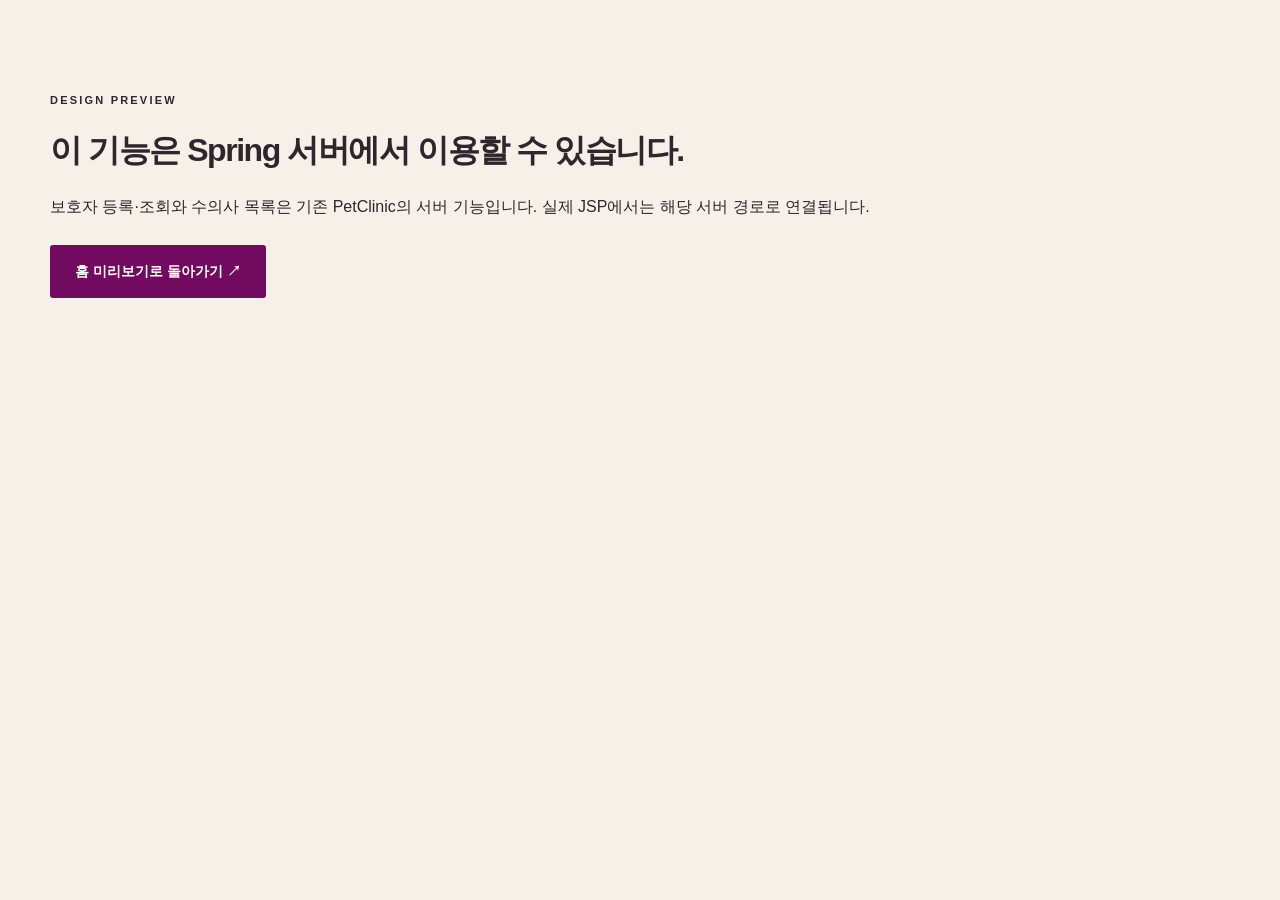
<file: src/main/webapp/preview-info.html>
<!doctype html><html lang="ko"><meta charset="utf-8"><meta name="viewport" content="width=device-width,initial-scale=1"><title>미리보기 안내</title><link rel="stylesheet" href="resources/css/mission.css"><main class="wrap section"><p class="eyebrow">DESIGN PREVIEW</p><h1>이 기능은 Spring 서버에서 이용할 수 있습니다.</h1><p>보호자 등록·조회와 수의사 목록은 기존 PetClinic의 서버 기능입니다. 실제 JSP에서는 해당 서버 경로로 연결됩니다.</p><a class="button plum" href="index.html">홈 미리보기로 돌아가기 ↗</a></main></html>
</file>
<file: src/main/webapp/resources/css/mission.css>
:root{--plum:#430636;--purple:#720b60;--cream:#f6f0e9;--mint:#b7ded7;--ink:#31252d;--line:#d9cfcf}*{box-sizing:border-box}html{scroll-behavior:smooth;scroll-padding-top:24px}body{margin:0;background:var(--cream);color:var(--ink);font-family:'Noto Sans KR',Arial,sans-serif;font-size:16px;line-height:1.75}a{color:inherit;text-decoration:none}a:hover{text-decoration:none}button,input,select,textarea{font:inherit}button,a{-webkit-tap-highlight-color:transparent}button{cursor:pointer}a:focus-visible,button:focus-visible{outline:3px solid #11a796;outline-offset:5px}img{max-width:100%;display:block}h1,h2,h3,p{margin-top:0}h1,h2,h3{line-height:1.3;letter-spacing:-.045em}h2{font-size:42px;font-weight:700;margin-bottom:24px}h3{font-size:25px;font-weight:700}p{margin-bottom:24px}.wrap{width:min(1180px,calc(100% - 96px));margin:auto}.eyebrow{font-size:11px;font-weight:700;letter-spacing:.2em;line-height:1.5;margin-bottom:21px}.button{display:inline-flex;gap:28px;align-items:center;justify-content:space-between;min-height:53px;padding:13px 24px;font-size:14px;font-weight:700;border:1px solid transparent;border-radius:3px;transition:background .2s,transform .2s}.button:hover{transform:translateY(-2px)}.button span{font-size:21px;line-height:1}.light{background:#fff;color:var(--plum)}.light:hover{background:var(--mint);color:var(--plum)}.plum{background:var(--purple);color:#fff}.plum:hover{background:var(--plum);color:#fff}.small{min-height:44px;padding:10px 18px;font-size:13px}.text-link{font-weight:700;font-size:14px;border-bottom:1px solid currentColor;padding-bottom:5px}.skip-link{position:fixed;top:-70px;left:20px;z-index:100;padding:12px;background:white;color:var(--plum)}.skip-link:focus{top:10px}.site-header{position:relative;background:var(--plum);color:white;z-index:10}.page-home .site-header{position:absolute;inset:0 0 auto;background:transparent}.header-inner{width:calc(100% - 96px);max-width:1400px;margin:auto;display:flex;justify-content:space-between;align-items:center;min-height:134px;gap:28px}.brand{display:flex;align-items:center;gap:13px;flex-shrink:0;color:inherit!important}.brand-mark{display:inline-flex;align-items:center;justify-content:center;background:#fff;color:var(--purple);width:57px;height:65px;font:700 49px Georgia,serif;border-radius:0 22px 0 0;position:relative;padding-bottom:6px}.brand-mark span{position:absolute;right:4px;top:4px;font:700 21px Arial}.brand-name{font-size:22px;font-weight:700;letter-spacing:-1px;line-height:1.6}.brand-name small{display:block;font:8px Arial,sans-serif;letter-spacing:1.2px}.header-right{display:flex;flex-direction:column;gap:18px;align-items:flex-end}.utility-nav{display:flex;gap:22px;font-size:10px;color:#eee2e9}.utility-nav span{padding-left:22px;border-left:1px solid #ffffff55}.main-nav{display:flex;align-items:center;gap:28px;font-size:13px;font-weight:700}.main-nav>a:not(.button){padding:6px 0;border-bottom:1px solid transparent}.main-nav>a:hover{border-bottom-color:var(--mint)}.menu-toggle{display:none}.hero{height:740px;min-height:650px;max-height:960px;position:relative;color:white;background:#313d32;overflow:hidden}.hero video,.hero-shade{position:absolute;inset:0;width:100%;height:100%;object-fit:cover}.hero-shade{background:linear-gradient(180deg,rgba(16,19,17,.62),rgba(20,19,24,.4) 55%,rgba(29,16,25,.63))}.hero-content{position:relative;z-index:1;text-align:center;padding:213px 24px 90px;max-width:950px;margin:auto}.hero-content .eyebrow{color:#f4eee6;margin-bottom:23px}.hero h1{font-size:68px;line-height:1.25;font-weight:700;margin-bottom:22px;color:white}.hero h1 span{color:var(--mint)}.hero-lead{font-size:17px;line-height:1.8;margin-bottom:32px;color:#fff}.hero-bottom{position:absolute;left:48px;right:48px;bottom:36px;display:flex;justify-content:space-between;align-items:center;font-size:11px;z-index:2}.hero-bottom button{color:white;background:transparent;border:1px solid #ffffff80;border-radius:30px;padding:8px 14px;font-size:11px;min-height:40px}.hero-caption{letter-spacing:.18em;font-size:9px}.hero-bottom>a>span{font-size:24px;margin-left:14px}.page-home>.container-fluid,.page-home main>.container-fluid{padding:0}.page-home main>.container-fluid>.container{padding:0;margin:0;width:100%;max-width:none}.intro-band{background:var(--purple);color:white;border-radius:0 80px 0 0;padding:62px 0;margin-top:-1px;position:relative}.intro-grid{display:grid;grid-template-columns:130px 1fr 1.2fr;gap:40px;align-items:center}.intro-symbol{font:700 105px Georgia,serif;line-height:1;background:#fff;color:var(--purple);border-radius:0 40px 0 0;width:124px;height:142px;text-align:center;padding-top:18px;position:relative}.intro-symbol span{font:700 30px Arial;position:absolute;right:10px;top:12px}.intro-band h2{font-size:32px;color:white;margin-bottom:20px}.intro-band .eyebrow{color:#dfaed4;margin-bottom:15px}.intro-values{padding-left:45px;border-left:1px solid #ffffff38}.intro-values p{font-size:18px;line-height:1.7}.intro-values ul{list-style:none;padding:0;margin:0;font-size:14px}.intro-values li{padding:7px 0}.intro-values li:before{content:'↗';color:var(--mint);margin-right:14px}.section{padding:92px 0}.section-heading{display:flex;justify-content:space-between;align-items:flex-end;gap:30px;margin-bottom:38px}.section-heading h2{margin:0;font-size:36px}.section-heading .eyebrow{color:var(--purple);margin-bottom:15px}.section-heading>p{font-size:13px;color:#766872;margin:0 0 4px}.care-grid{display:grid;grid-template-columns:repeat(3,1fr);gap:24px}.care-card{display:flex;flex-direction:column;padding:28px 28px 34px;background:#fff;border-radius:0 34px 0 0;border:1px solid #e8e0e1;transition:transform .2s,box-shadow .2s}.care-card:hover{transform:translateY(-5px);box-shadow:0 14px 30px #43063610;color:var(--purple)}.card-top{display:flex;justify-content:space-between;align-items:center;margin-bottom:34px;color:var(--purple);font-size:9px;letter-spacing:.1em;font-weight:700}.round-arrow{border:1px solid #d9c9d4;border-radius:50%;width:34px;height:34px;text-align:center;line-height:30px;font-size:20px}.care-card h3{margin-bottom:16px}.care-card p{font-size:13px;line-height:1.9;color:#796c74;margin-bottom:29px}.care-card .text-link{align-self:flex-start;margin-top:auto;font-size:12px;color:var(--purple)}.feature{padding:88px 0}.feature-cream{background:#eae2d9}.feature-grid{display:grid;grid-template-columns:1.07fr 1fr;gap:80px;align-items:center}.feature-photo{position:relative;overflow:hidden;border-radius:0 100px 0 0;align-self:stretch;min-height:430px}.feature-photo img{height:100%;width:100%;object-fit:cover;position:absolute;inset:0}.photo-note{position:absolute;bottom:24px;left:24px;background:var(--cream);padding:8px 12px;font-size:8px;letter-spacing:.15em}.feature-copy h2{font-size:42px}.feature-copy>.eyebrow{color:var(--purple)}.feature-copy>p:not(.eyebrow){font-size:14px;color:#74636d;line-height:1.9}.line-list{list-style:none;padding:0;margin:28px 0}.line-list li{border-top:1px solid #cec2c4;padding:12px 0;font-size:14px;font-weight:700}.line-list li:before{content:'↗';margin-right:15px;color:var(--purple)}.feature-plum{background:var(--plum);color:white}.feature-plum h2{color:white}.feature-plum .eyebrow{color:var(--mint)}.feature-plum .feature-copy>p:not(.eyebrow){color:#d8c9d5}.feature-plum .text-link{display:flex;justify-content:space-between;border-color:#ffffff40;margin-top:15px;padding:9px 0}.reverse{grid-template-columns:1fr 1.07fr}.cat-photo{border-radius:0 0 0 100px;min-height:430px}.visit-label{font-size:12px;padding:6px 12px;border:1px solid var(--line);border-radius:20px}.visit-grid{display:grid;grid-template-columns:repeat(3,1fr);border-top:1px solid #cfc1c7;padding-top:32px;gap:48px}.visit-grid article+article{border-left:1px solid #d8cbd1;padding-left:40px}.visit-number{font:italic 28px Georgia,serif;color:#a08396}.visit-grid h3{font-size:23px;margin:20px 0}.visit-grid p,.visit-grid dl{font-size:13px}.visit-grid dl div{display:flex;justify-content:space-between;gap:15px;margin-bottom:10px}.visit-grid dt{font-weight:400}.visit-grid dd{margin:0}.phone{font-size:21px;font-weight:700;color:var(--purple);display:block;margin-bottom:20px}.muted{color:#82737e}.closing{padding:65px 0;text-align:center;background:var(--mint);border-radius:80px 0 0 0}.closing h2{font-size:37px;margin-bottom:26px}.closing .eyebrow{font-size:10px}.site-footer{padding:54px 0 20px;background:var(--plum);color:white}.footer-top{display:grid;grid-template-columns:1.1fr 1fr .8fr;gap:45px;align-items:start;padding-bottom:45px}.footer-top>p{font-size:13px;color:#d7c5d4;margin:0}.footer-top nav{display:flex;flex-direction:column;gap:8px;font-size:12px}.footer-bottom{padding-top:20px;border-top:1px solid #ffffff30;display:flex;justify-content:space-between;gap:20px;color:#c1aebc;font-size:10px}.footer-bottom a{color:white}.page-owners .xd-container,.page-vets .xd-container,.page-error .xd-container{padding-top:60px;padding-bottom:70px;min-height:55vh}body:not(.page-home) .btn{border-radius:3px}body:not(.page-home) .table{background:white}body:not(.page-home) input,body:not(.page-home) select{border-radius:3px;min-height:38px}body:not(.page-home) h2{font-size:34px}
@media(min-width:1500px){.hero{height:820px}.hero-content{padding-top:250px}}
@media(max-width:1100px){.header-inner{width:calc(100% - 48px)}.brand-name{font-size:18px}.main-nav{gap:16px;font-size:12px}.wrap{width:calc(100% - 64px)}.feature-grid{gap:45px}.feature-copy h2{font-size:35px}.intro-grid{gap:28px;grid-template-columns:100px 1fr 1.1fr}.intro-symbol{width:96px;height:120px;font-size:85px}.intro-values{padding-left:25px}.section-heading h2{font-size:30px}}
@media(max-width:800px){.header-inner{min-height:99px}.brand-mark{width:44px;height:53px;font-size:38px}.brand-mark span{font-size:18px}.brand-name{font-size:18px}.brand-name small{font-size:7px}.utility-nav{display:none}.menu-toggle{display:flex;gap:15px;align-items:center;color:white;background:none;border:1px solid #ffffff77;border-radius:3px;padding:7px 12px;font-size:12px}.main-nav{display:none;position:absolute;top:99px;left:0;right:0;background:var(--plum);padding:24px;align-items:stretch;gap:10px;flex-direction:column;font-size:15px;box-shadow:0 18px 20px #0003}.main-nav.is-open{display:flex}.main-nav>a{padding:10px!important}.hero{height:730px;min-height:0}.hero-content{padding-top:210px}.hero h1{font-size:54px}.hero-bottom{left:24px;right:24px}.hero-caption{display:none}.intro-grid{grid-template-columns:95px 1fr}.intro-values{grid-column:1/-1;padding:25px 0 0;border-left:0;border-top:1px solid #ffffff30}.intro-values p{font-size:16px}.intro-values ul{display:flex;flex-wrap:wrap;gap:8px 22px;font-size:12px}.intro-band{padding:40px 0;border-radius:0 60px 0 0}.section{padding:64px 0}.section-heading{display:block}.section-heading>p,.visit-label{display:inline-block;margin-top:20px}.care-grid{gap:15px}.care-card{padding:22px 18px}.care-card h3{font-size:21px}.card-top{font-size:8px;letter-spacing:0}.care-card p{font-size:12px}.feature-grid,.reverse{grid-template-columns:1fr;gap:40px}.feature-photo{height:360px;min-height:360px}.feature-copy h2{font-size:38px}.feature{padding:60px 0}.reverse .feature-photo{grid-row:1}.visit-grid{gap:20px}.visit-grid article+article{padding-left:20px}.phone{font-size:17px}.visit-grid dl div{display:block}.footer-top{grid-template-columns:1fr 1fr}.footer-top>p{display:none}.footer-bottom>span:nth-child(2){display:none}}
@media(max-width:560px){.wrap{width:calc(100% - 40px)}.header-inner{width:calc(100% - 40px)}.hero{height:690px}.hero-content{padding-top:191px}.hero h1{font-size:43px;letter-spacing:-.06em}.hero-lead{font-size:15px}.hero-content .eyebrow{font-size:9px}.hero-bottom{bottom:28px}.hero video{object-position:48% center}.intro-band h2{font-size:28px}.intro-grid{gap:24px}.section-heading h2{font-size:29px}.care-grid{grid-template-columns:1fr}.care-card{padding:24px}.card-top{margin-bottom:20px;font-size:10px}.care-card h3{font-size:25px}.care-card p{font-size:14px}.feature-photo{height:300px;min-height:300px;border-radius:0 65px 0 0}.feature-copy h2{font-size:32px}.feature-copy>p:not(.eyebrow){font-size:13px}.visit-grid{grid-template-columns:1fr;gap:26px}.visit-grid article+article{border-left:0;border-top:1px solid var(--line);padding:26px 0 0}.visit-grid dl div{display:flex}.visit-grid h3{margin-top:12px}.visit-grid p,.visit-grid dl{font-size:15px}.phone{font-size:24px}.closing{padding:50px 0;border-radius:50px 0 0 0}.closing h2{font-size:29px}.footer-top{display:flex;flex-direction:column;gap:28px}.footer-top nav{gap:12px}.footer-bottom{font-size:9px}.button{font-size:13px}.hero .button{padding:13px 20px}}
@media(prefers-reduced-motion:reduce){html{scroll-behavior:auto}*,*:before,*:after{transition:none!important;animation:none!important}}
/* Explicit typography keeps the legacy Bootstrap/LESS styles from leaking into the new sections. */
.site-header,.hero,.intro-band,.feature-plum,.site-footer{color:#fff}.intro-values p,.intro-values li{color:#fff}.hero h1,.intro-band h2,.feature-plum h2{color:#fff}.hero h1,.intro-band h2,.feature-copy h2,.section-heading h2,.closing h2{font-family:'Noto Sans KR',Arial,sans-serif}.hero h1{margin-top:0}.page-home .xd-container{margin:0!important;padding:0!important;width:100%!important}.hero-bottom button[hidden]{display:none}
@media(max-width:560px){.hero h1{font-size:clamp(30px,8.3vw,43px);word-break:keep-all}.menu-toggle{white-space:nowrap;flex-shrink:0}.header-inner{gap:10px}.brand{gap:9px}.brand-name{font-size:16px}.brand-name small{font-size:6px}.hero-content{padding-left:18px;padding-right:18px}.feature-copy h2,.closing h2{word-break:keep-all}}
@media(max-width:340px){.brand-name{font-size:13px}.brand-name small{font-size:5px;letter-spacing:.5px}.brand-mark{width:35px;height:44px;font-size:32px}.menu-toggle{font-size:11px;gap:6px;padding:6px}.intro-grid{grid-template-columns:72px 1fr;gap:16px}.intro-symbol{width:72px;height:96px;font-size:66px}.intro-band h2{font-size:23px}.hero h1{font-size:30px}.footer-bottom{flex-wrap:wrap}.phone{font-size:21px}}
</file>
